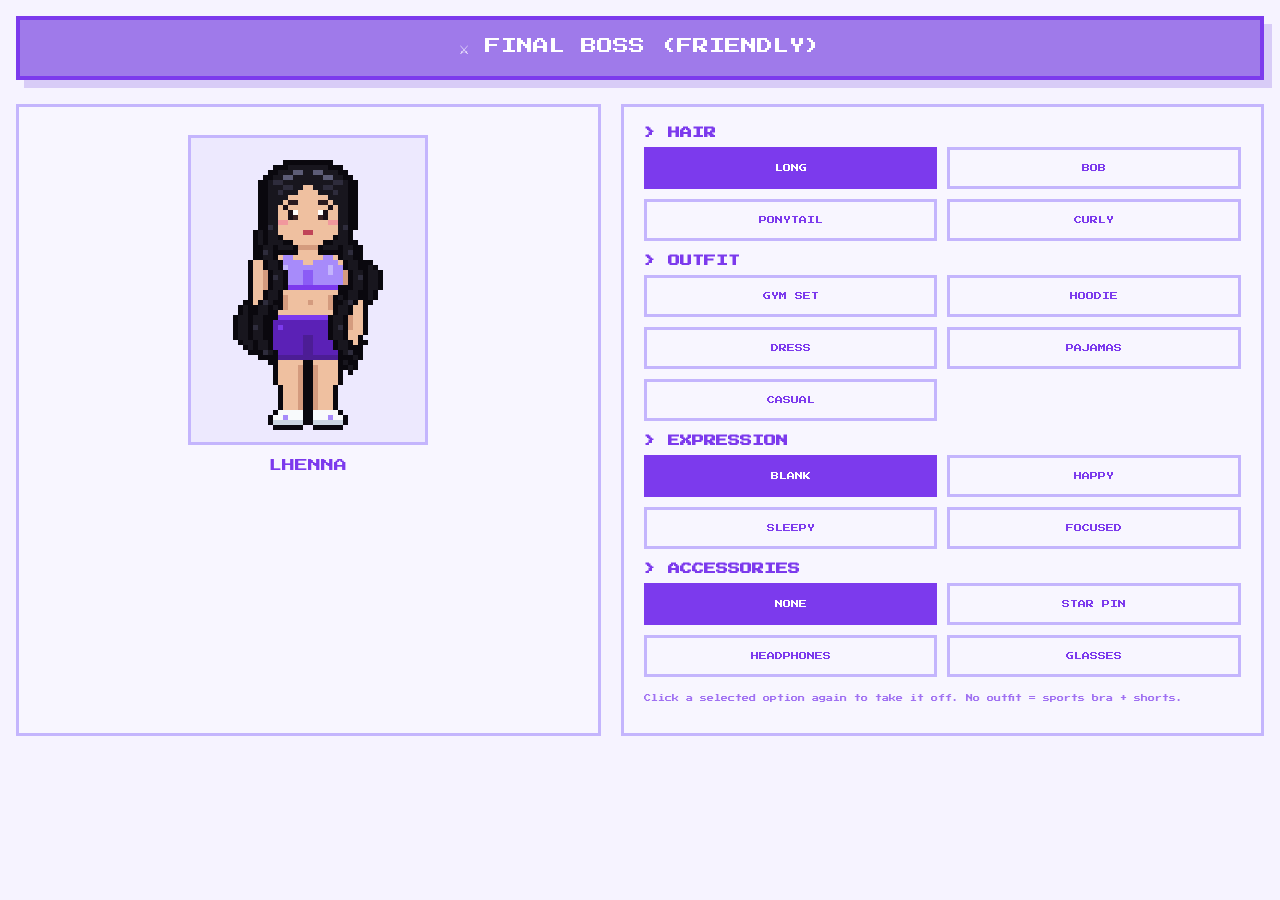
<file: tools/sprites/preview.html>
<!DOCTYPE html>
<html lang="en">
<head>
<meta charset="UTF-8">
<meta name="viewport" content="width=device-width, initial-scale=1">
<title>Final Boss (Friendly)</title>
<link href="https://fonts.googleapis.com/css2?family=Press+Start+2P&display=swap" rel="stylesheet">
<style>
  :root {
    --bg: #f6f3ff; --panel: #f8f6ff; --border: #c4b5fd;
    --accent: #7c3aed; --accent-soft: #a78bfa; --stage: #ede9fe;
  }
  * { box-sizing: border-box; }
  body { margin: 0; padding: 16px; background: var(--bg);
         font-family: 'Press Start 2P', monospace; color: var(--accent); }
  .title { background: #9f7aea; border: 4px solid var(--accent); color: #fff;
           text-align: center; padding: 18px; font-size: 16px;
           box-shadow: 8px 8px 0 #d8ccf7; margin-bottom: 24px; }
  .wrap { display: grid; grid-template-columns: 1fr 1.1fr; gap: 20px; }
  .panel { background: var(--panel); border: 3px solid var(--border); padding: 20px; }

  /* sprite canvas is 32x56 px, shown at 5x = 160x280 */
  .stage-box { width: 240px; height: 310px; margin: 8px auto 0; background: var(--stage);
               border: 3px solid var(--border); display: flex; align-items: center; justify-content: center; }
  .sprite { position: relative; width: 160px; height: 280px; }
  .sprite img { position: absolute; inset: 0; width: 100%; height: 100%; image-rendering: pixelated; }
  .name { text-align: center; margin-top: 14px; font-size: 13px; }

  h3 { font-size: 12px; margin: 14px 0 8px; }
  h3:first-child { margin-top: 0; }
  .grid { display: grid; grid-template-columns: 1fr 1fr; gap: 10px; }
  button { font-family: inherit; font-size: 8px; text-transform: uppercase; padding: 14px 6px;
           background: var(--panel); color: var(--accent); border: 3px solid var(--border); cursor: pointer; }
  button:hover { border-color: var(--accent-soft); }
  button.on { background: var(--accent); color: #fff; border-color: var(--accent); }
  .hint { font-size: 7px; line-height: 1.8; margin-top: 16px; opacity: .7; }
  @media (max-width: 700px) { .wrap { grid-template-columns: 1fr; } }
</style>
</head>
<body>

<div class="title">⚔ FINAL BOSS (FRIENDLY)</div>

<div class="wrap">
  <div class="panel">
    <div class="stage-box">
      <div class="sprite">
        <img id="l-hair-back" alt="">
        <img id="l-base" src="../../assets/images/sprites/lhenna/base.png" alt="">
        <img id="l-outfit" alt="">
        <img id="l-expression" alt="">
        <img id="l-hair-front" alt="">
        <img id="l-accessory" alt="">
      </div>
    </div>
    <div class="name">LHENNA</div>
  </div>

  <div class="panel">
    <h3>&gt; HAIR</h3>
    <div class="grid" data-cat="hair">
      <button data-v="long">Long</button>
      <button data-v="bob">Bob</button>
      <button data-v="ponytail">Ponytail</button>
      <button data-v="curly">Curly</button>
    </div>

    <h3>&gt; OUTFIT</h3>
    <div class="grid" data-cat="outfit">
      <button data-v="gym">Gym Set</button>
      <button data-v="hoodie">Hoodie</button>
      <button data-v="dress">Dress</button>
      <button data-v="pajamas">Pajamas</button>
      <button data-v="casual">Casual</button>
    </div>

    <h3>&gt; EXPRESSION</h3>
    <div class="grid" data-cat="expression">
      <button data-v="blank">Blank</button>
      <button data-v="happy">Happy</button>
      <button data-v="sleepy">Sleepy</button>
      <button data-v="focused">Focused</button>
    </div>

    <h3>&gt; ACCESSORIES</h3>
    <div class="grid" data-cat="accessory">
      <button data-v="">None</button>
      <button data-v="star">Star Pin</button>
      <button data-v="headphones">Headphones</button>
      <button data-v="glasses">Glasses</button>
    </div>

    <p class="hint">Click a selected option again to take it off. No outfit = sports bra + shorts.</p>
  </div>
</div>

<script>
  // outfit: null shows the base (sports bra + shorts)
  const state = { hair: 'long', outfit: null, expression: 'blank', accessory: null };
  const $ = id => document.getElementById(id);
  const show = (id, src) => {
    const el = $(id);
    if (src) { el.src = src; el.style.display = ''; }
    else { el.removeAttribute('src'); el.style.display = 'none'; }
  };

  function render() {
    // stack order: hair-back > base > outfit > expression > hair-front > accessory
    show('l-hair-back',  state.hair       && `../../assets/images/sprites/lhenna/hair-${state.hair}-back.png`);
    show('l-outfit',     state.outfit     && `../../assets/images/sprites/lhenna/outfit-${state.outfit}.png`);
    show('l-expression', state.expression && `../../assets/images/sprites/lhenna/expr-${state.expression}.png`);
    show('l-hair-front', state.hair       && `../../assets/images/sprites/lhenna/hair-${state.hair}.png`);
    show('l-accessory',  state.accessory  && `../../assets/images/sprites/lhenna/acc-${state.accessory}.png`);
    document.querySelectorAll('.grid').forEach(g => {
      g.querySelectorAll('button').forEach(b => {
        b.classList.toggle('on', state[g.dataset.cat] === (b.dataset.v || null));
      });
    });
  }

  document.querySelectorAll('.grid').forEach(g => {
    g.addEventListener('click', e => {
      const b = e.target.closest('button');
      if (!b) return;
      const v = b.dataset.v || null, cat = g.dataset.cat;
      state[cat] = (state[cat] === v) ? null : v;
      render();
    });
  });
  render();
</script>
</body>
</html>
</file>
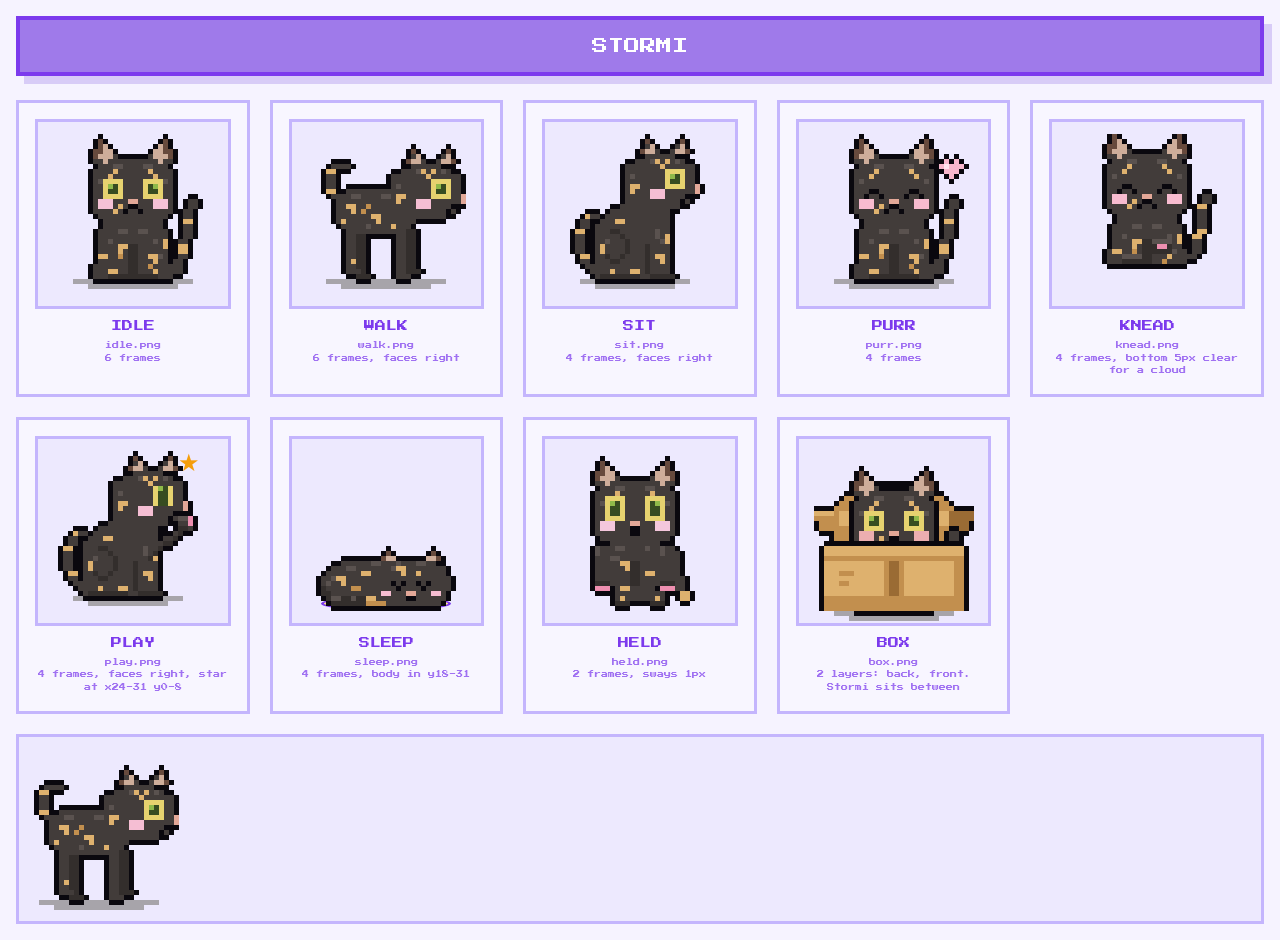
<file: tools/sprites/stormi-preview.html>
<!DOCTYPE html>
<html lang="en">
<head>
<meta charset="UTF-8">
<meta name="viewport" content="width=device-width, initial-scale=1">
<title>Stormi</title>
<link href="https://fonts.googleapis.com/css2?family=Press+Start+2P&display=swap" rel="stylesheet">
<style>
  :root { --bg:#f6f3ff; --panel:#f8f6ff; --border:#c4b5fd; --accent:#7c3aed; --stage:#ede9fe; }
  * { box-sizing: border-box; }
  body { margin:0; padding:16px; background:var(--bg); color:var(--accent);
         font-family:'Press Start 2P', monospace; }
  .title { background:#9f7aea; border:4px solid var(--accent); color:#fff; text-align:center;
           padding:18px; font-size:16px; box-shadow:8px 8px 0 #d8ccf7; margin-bottom:24px; }
  .grid { display:grid; grid-template-columns:repeat(auto-fit,minmax(220px,1fr)); gap:20px; }
  .card { background:var(--panel); border:3px solid var(--border); padding:16px; text-align:center; }
  .stage { background:var(--stage); border:3px solid var(--border); margin-bottom:12px;
           display:flex; align-items:center; justify-content:center; padding:12px 0; }
  .label { font-size:11px; }
  .meta  { font-size:7px; opacity:.7; margin-top:8px; line-height:1.8; }

  /* One strip = N frames of 32x32 side by side. Steps through them with CSS only. */
  .anim { --s:5; width:calc(32px * var(--s)); height:calc(32px * var(--s));
          background-size:calc(32px * var(--n) * var(--s)) 100%;
          image-rendering:pixelated;
          animation:play var(--d) steps(var(--n)) infinite; }
  @keyframes play { to { background-position-x:calc(-32px * var(--n) * var(--s)); } }

  /* layered demos */
  .rel { --s:5; position:relative; width:calc(32px * var(--s)); height:calc(32px * var(--s)); }
  .rel > .anim { position:absolute; inset:0; }
  .star { position:absolute; left:calc(25px * var(--s)); top:0; color:#f59e0b; font-size:24px; line-height:1;
          animation:twinkle .8s steps(2) infinite; font-family:sans-serif; }
  @keyframes twinkle { 50% { transform:scale(.7); } }
  .moon { position:absolute; left:calc(3px * var(--s)); top:calc(29px * var(--s)); width:calc(26px * var(--s));
          height:calc(3px * var(--s)); background:#fde68a; border:3px solid #7c3aed; border-radius:50%; }
  .rel.box .layer { position:absolute; inset:0; image-rendering:pixelated; background-size:calc(64px * var(--s)) 100%; }
  .rel.box .cat { top:calc(3px * var(--s)); background:none; }
  .rel.box .cat .anim { --s:5; }

  /* walking demo */
  .walkway { position:relative; height:190px; overflow:hidden; background:var(--stage);
             border:3px solid var(--border); margin-top:20px; }
  .walker { position:absolute; bottom:6px; left:0; animation:roam 9s linear infinite; }
  .walker .anim { animation:play .6s steps(6) infinite; }
  .walker .flip { animation:flip 9s steps(1) infinite; }
  @keyframes roam { 0%{left:0} 50%{left:calc(100% - 160px)} 100%{left:0} }
  @keyframes flip { 0%{transform:scaleX(1)} 50%{transform:scaleX(-1)} 100%{transform:scaleX(1)} }
</style>
</head>
<body>

<div class="title">STORMI</div>

<div class="grid">
  <div class="card"><div class="stage"><div class="anim" style="--n:6;--d:1.8s;background-image:url(../../assets/images/sprites/stormi/idle.png)"></div></div>
    <div class="label">IDLE</div><div class="meta">idle.png<br>6 frames</div></div>
  <div class="card"><div class="stage"><div class="anim" style="--n:6;--d:.6s;background-image:url(../../assets/images/sprites/stormi/walk.png)"></div></div>
    <div class="label">WALK</div><div class="meta">walk.png<br>6 frames, faces right</div></div>
  <div class="card"><div class="stage"><div class="anim" style="--n:4;--d:1.4s;background-image:url(../../assets/images/sprites/stormi/sit.png)"></div></div>
    <div class="label">SIT</div><div class="meta">sit.png<br>4 frames, faces right</div></div>
  <div class="card"><div class="stage"><div class="anim" style="--n:4;--d:.8s;background-image:url(../../assets/images/sprites/stormi/purr.png)"></div></div>
    <div class="label">PURR</div><div class="meta">purr.png<br>4 frames</div></div>
  <div class="card"><div class="stage"><div class="anim" style="--n:4;--d:.9s;background-image:url(../../assets/images/sprites/stormi/knead.png)"></div></div>
    <div class="label">KNEAD</div><div class="meta">knead.png<br>4 frames, bottom 5px clear for a cloud</div></div>
  <div class="card"><div class="stage"><div class="rel"><div class="anim" style="--n:4;--d:.8s;background-image:url(../../assets/images/sprites/stormi/play.png)"></div><div class="star">&#9733;</div></div></div>
    <div class="label">PLAY</div><div class="meta">play.png<br>4 frames, faces right, star at x24-31 y0-8</div></div>
  <div class="card"><div class="stage"><div class="rel"><div class="moon"></div><div class="anim" style="--n:4;--d:4s;background-image:url(../../assets/images/sprites/stormi/sleep.png)"></div></div></div>
    <div class="label">SLEEP</div><div class="meta">sleep.png<br>4 frames, body in y18-31</div></div>
  <div class="card"><div class="stage"><div class="anim" style="--n:2;--d:1.2s;background-image:url(../../assets/images/sprites/stormi/held.png)"></div></div>
    <div class="label">HELD</div><div class="meta">held.png<br>2 frames, sways 1px</div></div>
  <div class="card"><div class="stage"><div class="rel box">
      <div class="layer" style="background-image:url(../../assets/images/sprites/stormi/box.png);background-position-x:0"></div>
      <div class="layer cat"><div class="anim" style="--n:6;--d:1.8s;background-image:url(../../assets/images/sprites/stormi/idle.png)"></div></div>
      <div class="layer" style="background-image:url(../../assets/images/sprites/stormi/box.png);background-position-x:calc(-32px * var(--s))"></div></div></div>
    <div class="label">BOX</div><div class="meta">box.png<br>2 layers: back, front. Stormi sits between</div></div>
</div>

<div class="walkway">
  <div class="walker"><div class="flip"><div class="anim" style="--n:6;--d:.6s;background-image:url(../../assets/images/sprites/stormi/walk.png)"></div></div></div>
</div>

</body>
</html>
</file>
